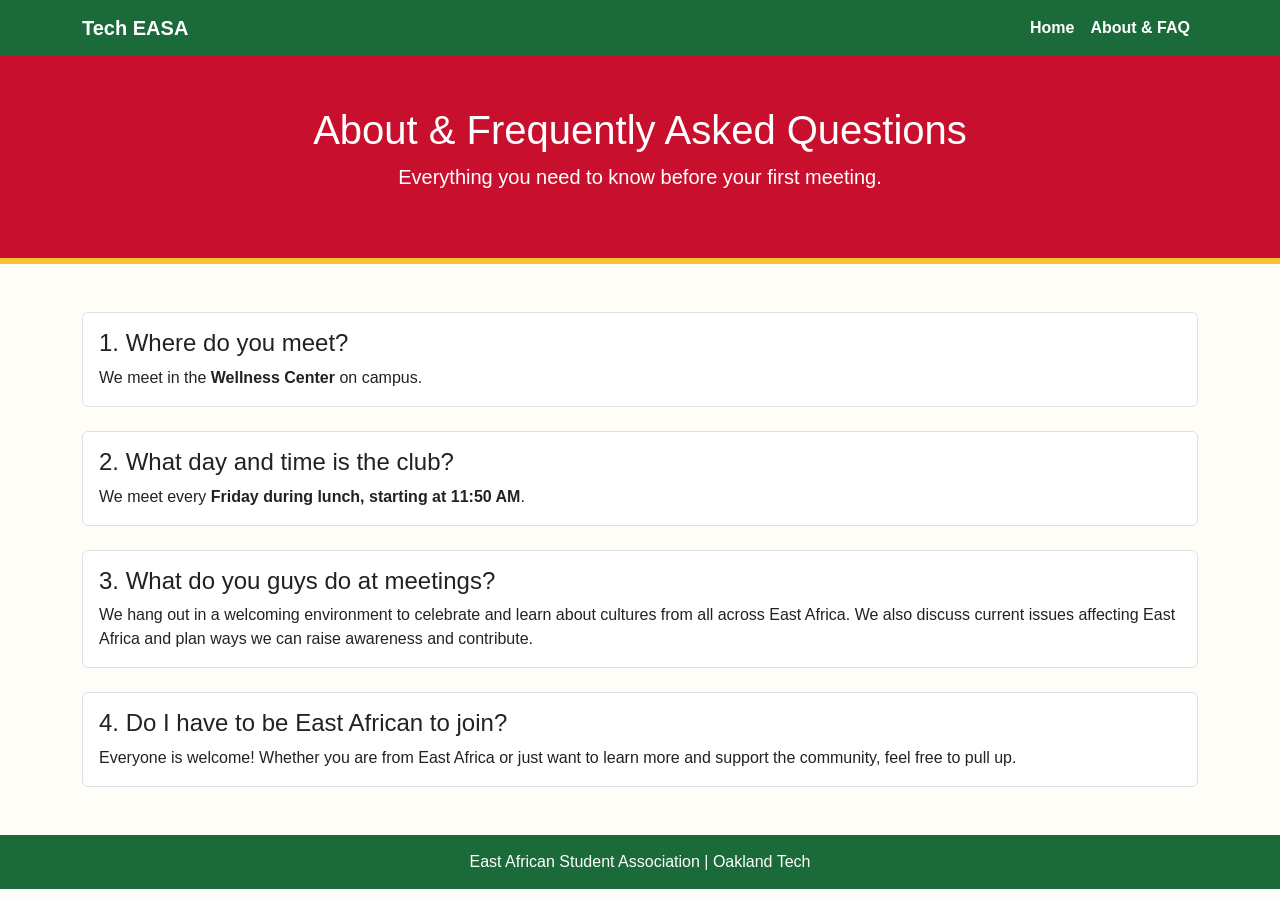
<file: faq.html>
<!DOCTYPE html>
<html lang="en">
<head>
  <meta charset="UTF-8">
  <meta name="viewport" content="width=device-width, initial-scale=1.0">
  <title>FAQ - East African Student Association</title>
  <!-- Bootstrap CSS -->
  <link href="https://cdn.jsdelivr.net/npm/bootstrap@5.3.3/dist/css/bootstrap.min.css" rel="stylesheet">
  <!-- Custom CSS -->
  <link rel="stylesheet" href="style.css">
</head>
<body>

  <!-- Bootstrap Navbar -->
  <nav class="navbar navbar-expand-lg">
    <div class="container">
      <a class="navbar-brand" href="index.html">Tech EASA</a>
      <button class="navbar-toggler" type="button" data-bs-toggle="collapse" data-bs-target="#navbarNav">
        <span class="navbar-toggler-icon"></span>
      </button>
      <div class="collapse navbar-collapse" id="navbarNav">
        <ul class="navbar-nav ms-auto">
          <li class="nav-item">
            <a class="nav-link" href="index.html">Home</a>
          </li>
          <li class="nav-item">
            <a class="nav-link active" href="faq.html">About & FAQ</a>
          </li>
        </ul>
      </div>
    </div>
  </nav>

  <!-- Page Header -->
  <div class="hero-box">
    <div class="container">
      <h1>About & Frequently Asked Questions</h1>
      <p class="lead">Everything you need to know before your first meeting.</p>
    </div>
  </div>

  <!-- FAQ Section -->
  <div class="container my-5">
    <div class="mb-4 p-3 border rounded bg-white">
      <h4>1. Where do you meet?</h4>
      <p class="mb-0">We meet in the <strong>Wellness Center</strong> on campus.</p>
    </div>

    <div class="mb-4 p-3 border rounded bg-white">
      <h4>2. What day and time is the club?</h4>
      <p class="mb-0">We meet every <strong>Friday during lunch, starting at 11:50 AM</strong>.</p>
    </div>

    <div class="mb-4 p-3 border rounded bg-white">
      <h4>3. What do you guys do at meetings?</h4>
      <p class="mb-0">We hang out in a welcoming environment to celebrate and learn about cultures from all across East Africa. We also discuss current issues affecting East Africa and plan ways we can raise awareness and contribute.</p>
    </div>

    <div class="mb-4 p-3 border rounded bg-white">
      <h4>4. Do I have to be East African to join?</h4>
      <p class="mb-0">Everyone is welcome! Whether you are from East Africa or just want to learn more and support the community, feel free to pull up.</p>
    </div>
  </div>

  <footer>
    <p class="mb-0">East African Student Association | Oakland Tech</p>
  </footer>

  <!-- Bootstrap JS -->
  <script src="https://cdn.jsdelivr.net/npm/bootstrap@5.3.3/dist/js/bootstrap.bundle.min.js"></script>
</body>
</html>
</file>
<file: style.css>
body {
  font-family: Arial, sans-serif;
  background-color: #fffdf7;
  color: #222;
}

/* Navbar */
.navbar {
  background-color: #1b6b3a; /* Green */
}

.navbar-brand, .nav-link {
  color: #ffffff !important;
  font-weight: bold;
}

.nav-link:hover {
  color: #f4c430 !important; /* Yellow */
}

/* Hero Banner */
.hero-box {
  background-color: #c8102e; /* Red */
  color: white;
  padding: 50px 20px;
  text-align: center;
  border-bottom: 6px solid #f4c430; /* Yellow */
}

/* Quick Info Box */
.info-card {
  background-color: #e6f4fa; /* Soft Blue */
  border-left: 6px solid #2b7bba;
  padding: 20px;
  border-radius: 8px;
}

/* Accent Highlight Box */
.vibe-card {
  background-color: #fce8f0; /* Soft Pink */
  border-left: 6px solid #d94f8a;
  padding: 20px;
  border-radius: 8px;
}

footer {
  background-color: #1b6b3a;
  color: white;
  text-align: center;
  padding: 15px;
  margin-top: 40px;
}

.flag-row {
  display: flex;
  justify-content: center;
  flex-wrap: wrap;
  gap: 8px;
  margin-top: 16px;
  center-align: center;
}
</file>
